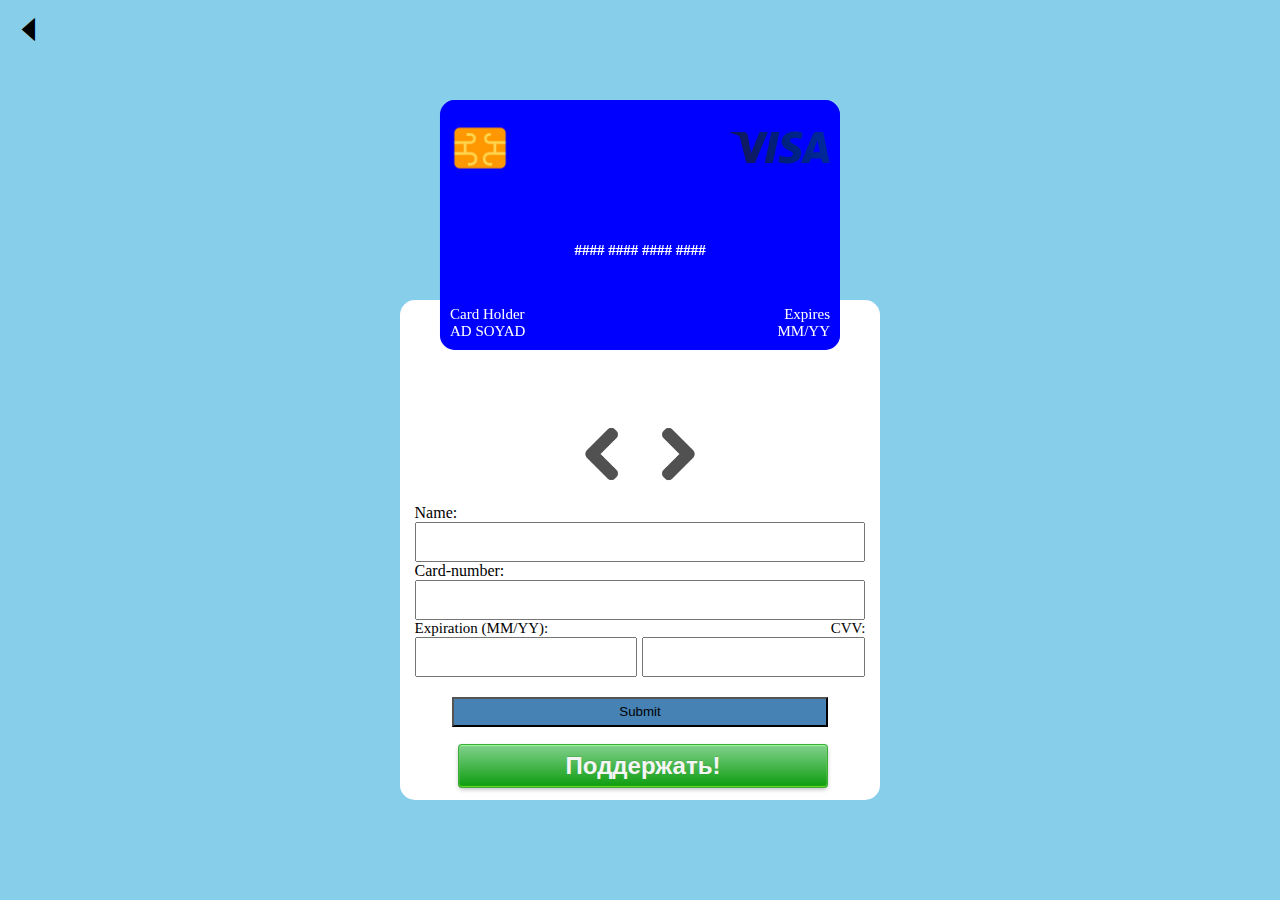
<file: prem.html>
<!DOCTYPE html>
<html lang="en">
	<head>
		<meta charset="UTF-8" />
		<meta name="viewport" content="width=device-width, initial-scale=1.0" />
		<title>Document</title>
		<link rel="stylesheet" href="styleprem.css" />
		<link rel="stylesheet" href="loader.css" />
		<link
			href="https://unpkg.com/boxicons@2.1.4/css/boxicons.min.css"
			rel="stylesheet"
		/>
	</head>
	<body>
		<div class="return">
			<a href="info.html"><i class="bx bx-caret-left"></i></a>
		</div>
		<div class="conteiner">
			<div class="preloader">
				<img src="svg-loaders/puff.svg" alt="" />
			</div>
			<div class="donat-pay">
				<div class="block-pay">
					<div class="input">
						<label for="donat">Сумма которой хотите поддержать:</label>
						<input type="text" name="donat" value="50$" />
						<a href="prem.html" class="button10">Поддержать нас!</a>
					</div>
				</div>
			</div>
			<div class="pay-sucefully">
				<div class="wrapper">
					<div class="crossPrem">
						<i class="bx bx-x-circle"></i>
					</div>
					<h2>Спасибо за донат!</h2>
					<p>
						От всего сердца я благодарю за помощь, которую Вы оказали! Пусть в
						Вашем доме всегда будет спокойно и радостно, а Ваше доброе сердце не
						тревожится и не печалится. Пусть здоровье и благосостояние
						укрепляются, произойдут долгожданные счастливые события, приходят
						хорошие вести, встречаются душевные люди! Спасибо и низкий поклон!
					</p>
				</div>
			</div>
			<div class="container-card">
				<div class="card">
					<div class="side front">
						<div class="block-img">
							<img
								src="img/img-visa/cards_sim_chip_icon_157314.png"
								alt=""
								class="im1"
							/>
							<img src="img/img-visa/pngwing.com.png" alt="" class="im2" />
						</div>
						<div class="h2"><h2 class="inh2">#### #### #### ####</h2></div>
						<div class="info-div">
							<div class="card-label">
								<h2>Card Holder</h2>
								<h2 class="">Expires</h2>
							</div>
							<div class="info">
								<h2 class="holder">AD SOYAD</h2>
								<h2 class="mm">MM/YY</h2>
							</div>
						</div>
					</div>
					<div class="side back">
						<div class="block-black"></div>
						<h2 class="auto">Authorized Signature</h2>
						<h2 class="auto-h2">CVV</h2>
					</div>
				</div>
			</div>
			<form action="">
				<div class="block-str">
					<img src="img/img-visa/pngwing.com (2).png" alt="" class="img2rt" />
					<img src="img/img-visa/pngwing.com (2).png" alt="" class="img3rt" />
				</div>
				<div class="block-form">
					<label for="">Name:</label>
					<input type="text" id="name" />
					<label for="">Card-number:</label>
					<input type="text" id="number" />
					<div class="block-line">
						<div class="line1">
							<label for="">Expiration (MM/YY):</label>
							<label for="">CVV:</label>
						</div>
						<div class="line2">
							<input type="text" id="Exp" />
							<input type="text" class="CVV" />
						</div>
					</div>
				</div>
				<div class="btn">
					<button type="submit" class="btn-btn">Submit</button>
				</div>
				<div class="btn-prph">
					<input type="button" class="button4" value="Поддержать!" />
				</div>
			</form>
		</div>
		<script src="index.js"></script>
	</body>
</html>
</file>
<file: styleprem.css>
* {
	padding: 0%;
	margin: 0%;
	box-sizing: border-box;
}

html,
body {
	height: 100%;
}

body {
	width: 100%;
	height: 100%;
	display: flex;
	justify-content: center;
	align-items: center;
	background: skyblue;
}

.conteiner {
	display: flex;
	flex-direction: column;
	align-items: center;
	justify-content: center;
	height: 90%;
}

.container-card {
	perspective: 1000px;
	width: 400px;
	height: 250px;
}

.card {
	width: 100%;
	height: 100%;
	position: relative;
	transform-style: preserve-3d;
	font-size: 20px;
	font-weight: bold;
	transition: 1s;
}

.side {
	padding: 10px;
	width: 100%;
	height: 100%;
	transition: 5s linear;
	background: blue;
	position: absolute;
	border-radius: 15px;
}

.front {
	display: flex;
	flex-direction: column;
	justify-content: space-between;
}

.back {
	transform: rotateY(180deg) translateZ(1px);
}

.CVV:focus {
	background: skyblue;
}

.im1 {
	width: 60px;
	height: 60px;
}

.im2 {
	width: 100px;
}

.block-img {
	display: flex;
	justify-content: space-between;
	align-items: center;
}

.h2 {
	display: flex;
	justify-content: center;
	margin-top: 20px;
	color: #ffffff;
	font-size: 15px;
}

.card-label {
	margin-top: 10px;
	display: flex;
	justify-content: space-between;
	color: #ffffff;
}

.card-label h2 {
	font-weight: 100;
	font-size: 15px;
	color: #ffffff;
}

.info {
	display: flex;
	justify-content: space-between;
	color: #ffffff;
}

.info h2 {
	font-size: 15px;
	font-weight: 100;
	color: #ffffff;
}

.block-black {
	width: 100%;
	background: black;
	height: 50px;
	margin-top: 10px;
}

.auto {
	font-weight: 100;
	font-size: 15px;
	margin-left: 20px;
	color: #ffffff;
}

.auto-h2 {
	background: white;
	margin-left: 20px;
	margin-right: 20px;
	display: flex;
	justify-content: end;
	font-size: 15px;
	font-weight: 100;
	padding: 10px;
}

.block-form {
	display: flex;
	flex-direction: column;
	justify-content: space-evenly;
	padding: 15px;
}

.block-form input {
	width: 100%;
	height: 40px;
	font-size: 25px;
	color: rgb(7, 73, 99);
	transition: 0.5s linear;
}

.block-form input:focus {
	background: skyblue;
}

form {
	background: white;
	height: 500px;
	width: 70%;
	margin-top: -50px;
	border-radius: 15px;
	display: flex;
	flex-direction: column;
	justify-content: end;
}

.block-line {
	display: flex;
	flex-direction: column;
	align-items: center;
}

.line1 {
	width: 100%;
	display: flex;
	justify-content: space-between;
}

.line1 label {
	font-size: 15px;
}

.line2 {
	display: flex;
	gap: 5px;
}

.block-line .line2 input {
	width: 50%;
	height: 40px;
}

.block-str img {
	width: 70px;
}

.block-str {
	display: flex;
	justify-content: center;
}

.img2rt {
	transform: rotate(180deg);
}

.btn button {
	background: steelblue;
	width: 80%;
	height: 30px;
}

.btn {
	margin: 5px;
	display: flex;
	justify-content: center;
}

input.button4 {
	width: 80%;
	position: relative;
	display: inline-block;
	font-family: Arial, Helvetica, FreeSans, 'Liberation Sans', 'Nimbus Sans L',
		sans-serif;
	font-size: 1.5em;
	font-weight: 700;
	color: rgb(245, 245, 245);
	text-shadow: 0 -1px rgba(0, 0, 0, 0.1);
	text-decoration: none;
	padding: 0.3em 1em;
	outline: none;
	border: none;
	border-radius: 3px;
	background: #0c9c0d linear-gradient(#82d18d, #0c9c0d);
	box-shadow: inset #72de26 0 -1px 1px, inset 0 1px 1px #98ff98,
		#3caa3c 0 0 0 1px, rgba(0, 0, 0, 0.3) 0 2px 5px;
	-webkit-animation: pulsate 1.2s linear infinite;
	animation: pulsate 1.2s linear infinite;
}
input.button4:hover {
	-webkit-animation-play-state: paused;
	animation-play-state: paused;
	cursor: pointer;
}
input.button4:active {
	top: 1px;
	color: #fff;
	text-shadow: 0 -1px rgba(0, 0, 0, 0.3), 0 0 5px #ffd, 0 0 8px #fff;
	box-shadow: 0 -1px 3px rgba(0, 0, 0, 0.3), 0 1px 1px #fff,
		inset 0 1px 2px rgba(0, 0, 0, 0.8), inset 0 -1px 0 rgba(0, 0, 0, 0.05);
}
@-webkit-keyframes pulsate {
	50% {
		color: #fff;
		text-shadow: 0 -1px rgba(0, 0, 0, 0.3), 0 0 5px #ffd, 0 0 8px #fff;
	}
}
@keyframes pulsate {
	50% {
		color: #fff;
		text-shadow: 0 -1px rgba(0, 0, 0, 0.3), 0 0 5px #ffd, 0 0 8px #fff;
	}
}

.btn-prph {
	width: 100%;
	display: flex;
	justify-content: center;
	padding: 10px;
	margin: 3px;
}

.inh2 {
	font-size: 15px;
}

.svg-conteiner{
	display: none;
	height: 100%;
	width: 100%;
	position: absolute;
	z-index: 100;
	background: rgba(0, 0, 0, 0.849);
}

.svg-load img{
	transform: scale(2);
}

.svg-load{
	display: flex;
	justify-content: center;
	align-items: center;
	height: 100%;
	width: 100%;
}

.donat-pay{
	width: 100%;
	height: 100%;
	position: absolute;
	z-index: 10000;
	background: rgba(255, 255, 221, 0.741);
	display: none;
}

.block-pay{
	width: 100%;
	height: 100%;
	display: flex;
	justify-content: center;
	align-items: center;
}

.input{
	display: flex;
	width: 100%;
	flex-direction: column;
	align-items: center;
	width: 100%;
}

.input label{
	font-size: 100%;
}

.input input{
	width: 30%;
	height: 30px;
	border: #0c9c0d solid 3px;
	border-radius: 5px;
	outline: none;
	font-size: 20px;
}

.input input:focus{
	background: skyblue;
	border-radius: 10px;
	border: 5px solid red;
}

a.button10 {
	margin-top: 20px;
  display: inline-block;
  color: black;
  font-size: 125%;
  font-weight: 700;
  text-decoration: none;
  user-select: none;
  padding: .25em .5em;
  outline: none;
  border: 1px solid rgb(250,172,17);
  border-radius: 7px;
  background: rgb(255,212,3) linear-gradient(rgb(255,212,3), rgb(248,157,23));
  box-shadow: inset 0 -2px 1px rgba(0,0,0,0), inset 0 1px 2px rgba(0,0,0,0), inset 0 0 0 60px rgba(255,255,0,0);
  transition: box-shadow .2s, border-color .2s;
} 
a.button10:hover {
  box-shadow: inset 0 -1px 1px rgba(0,0,0,0), inset 0 1px 2px rgba(0,0,0,0), inset 0 0 0 60px rgba(255,255,0,.5);
}
a.button10:active {
  padding: calc(.25em + 1px) .5em calc(.25em - 1px);
  border-color: rgba(177,159,0,1);
  box-shadow: inset 0 -1px 1px rgba(0,0,0,.1), inset 0 1px 2px rgba(0,0,0,.3), inset 0 0 0 60px rgba(255,255,0,.45);
}

.pay-sucefully{
	width: 100%;
	height: 100%;
	background: rgba(53, 48, 48, 0.832);
	position: absolute;
	z-index: 100000000;
	display: none;
	transition: 1s;
}

.wrapper{
	width: 100%;
	height: 100%;
	display: flex;
	justify-content: center;
	align-items: center;
	flex-direction: column;
}
.wrapper p{
	min-width: 50%;
	color: #0c9c0d;
	font-size: 25px;
}

.wrapper h2{
	font-size: 40px;
	color: aliceblue;
}

.crossPrem i{
	font-size: 30px;
	color: #ffffff;
}

.crossPrem{
	display: flex;
	justify-content: end;
	width: 100%;
}

.return{
	position: absolute;
	top: 0;
	left: 0;
	margin: 10px;
}

.return a{
	font-size: 40px;
	text-decoration: none;
	color: black;
}



@media screen and (max-width:650px){
	.container-card{
		width: 350px;
		height: 200px;
	}
	form{
		width: 90%;
		margin-top: -100px;
	}
}
@media screen and (max-width:430px){
	.container-card{
		width: 270px;
		height: 170px;
	}
	form{
		width: 90%;
		font-size: 12px;
		margin-top: -120px;
		height: 480px;
	}
	.line1 label{
		font-size: 12px;
	}
	.block-str img{
		width: 50px;
	}
	.im1{
		width: 50px;
		height: 50px;
	}

	.im2{
		width: 70px;
	}

	.inh2{
		font-size: 10px;
	}

	.card-label h2{
		font-size: 12px;
	}
	.info h2{
		font-size: 10px;
	}

	.block-black{
		height: 30px;
	}
	.auto{
		font-size: 11px;
	}
	.auto-h2{
		padding: 5px;
		font-size: 10px;
	}
}
@media screen and (max-width:430px){
	.container-card{
		width: 240px;
		height: 150px;
	}
}
@media screen and (max-width:800px){
	.wrapper p{
		font-size: 20px;
	}

	.wrapper h2{
		font-size: 25px;
	}
}
</file>
<file: loader.css>
.preloader {
	position: fixed;
	left: 0;
	top: 0;
	width: 100%;
	height: 100%;
	z-index: 10000000;
	display: flex;
	justify-content: center;
	align-items: center;
	transition: 7s all;
	opacity: 1;
	background: rgb(112, 111, 111);
}

.preloader img {
	width: 20%;
}

.hide {
	opacity: 0;
}
</file>
